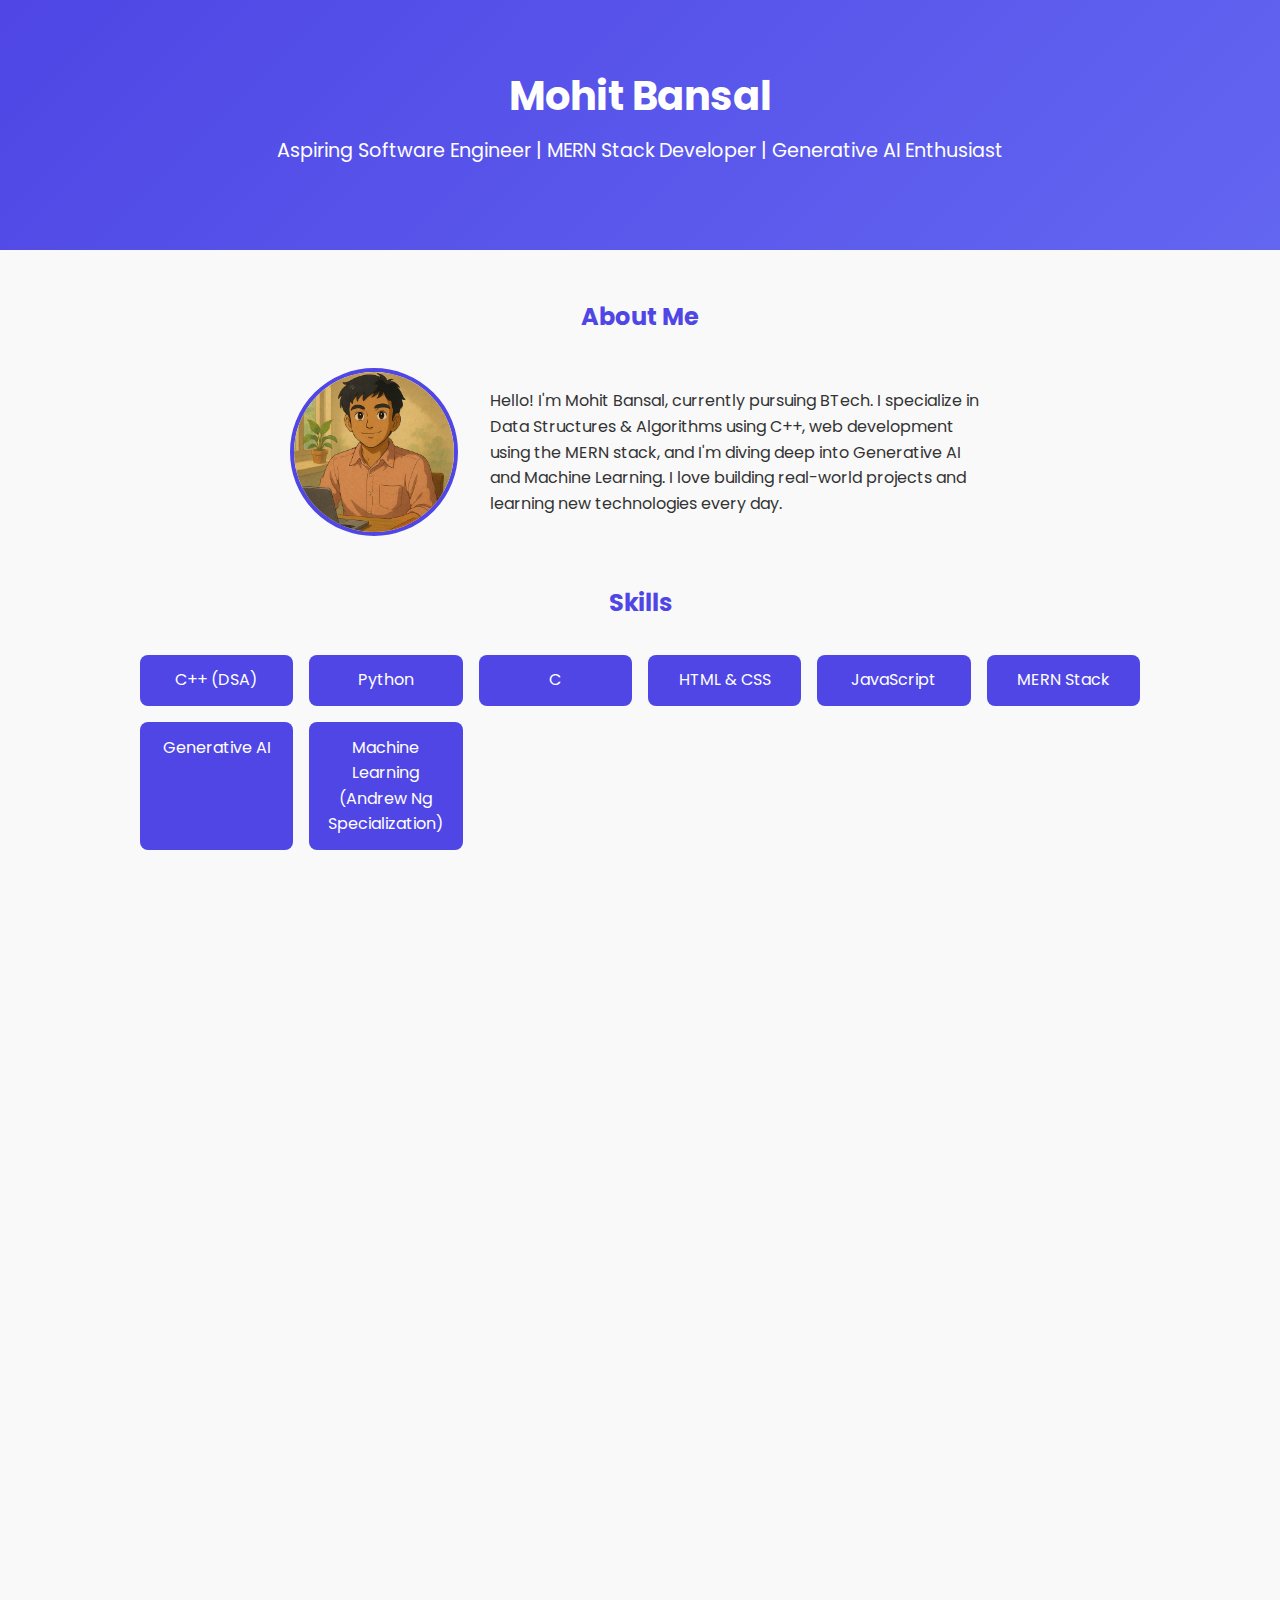
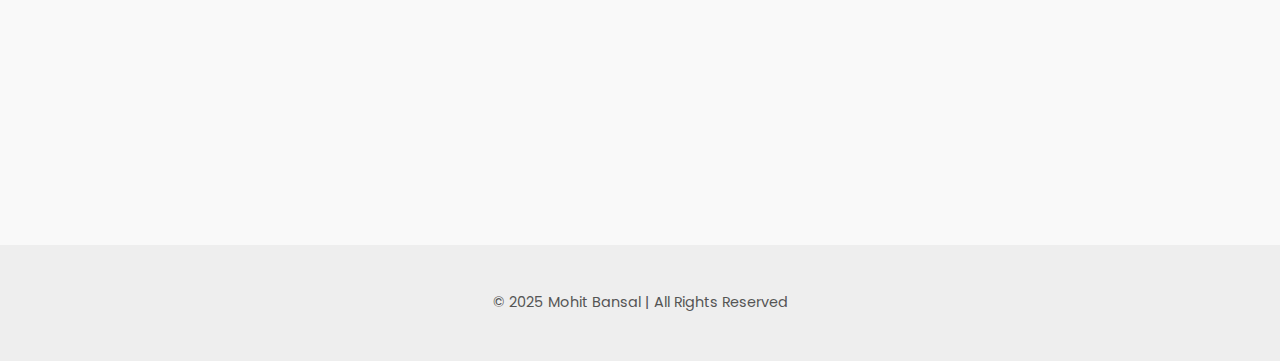
<file: task 1 portfolio/index.html>
<!DOCTYPE html>
<html lang="en">
<head>
  <meta charset="UTF-8" />
  <meta name="viewport" content="width=device-width, initial-scale=1.0"/>
  <title>Mohit Bansal | Portfolio</title>

  <!-- Link to External CSS -->
  <link rel="stylesheet" href="style.css">

  <!-- Google Font -->
  <link href="https://fonts.googleapis.com/css2?family=Poppins:wght@400;600&display=swap" rel="stylesheet">
</head>
<body>

  <!-- Header Section -->
  <header>
    <h1>Mohit Bansal</h1>
    <p>Aspiring Software Engineer | MERN Stack Developer | Generative AI Enthusiast</p>
  </header>

  <!-- About Section -->
  <section id="about">
    <h2>About Me</h2>
    <div class="about-container">
      <img src="images/profile.png" alt="Mohit Bansal Profile Picture">
      <div class="bio">
        <p>Hello! I'm Mohit Bansal, currently pursuing BTech. I specialize in Data Structures & Algorithms using C++, web development using the MERN stack, and I'm diving deep into Generative AI and Machine Learning. I love building real-world projects and learning new technologies every day.</p>
      </div>
    </div>
  </section>

  <!-- Skills Section -->
  <section id="skills">
    <h2>Skills</h2>
    <ul class="skills-list">
      <li>C++ (DSA)</li>
      <li>Python</li>
      <li>C</li>
      <li>HTML & CSS</li>
      <li>JavaScript</li>
      <li>MERN Stack</li>
      <li>Generative AI</li>
      <li>Machine Learning (Andrew Ng Specialization)</li>
    </ul>
  </section>

  <!-- Projects Section -->
  <section id="projects">
    <h2>Projects</h2>

    <div class="project-card">
      <h3>Generative AI Chatbot</h3>
      <p>End-to-end medical chatbot built using OpenAI, LangChain, and Hugging Face APIs with memory and vector DB integration.</p>
    </div>

    <div class="project-card">
      <h3>Full-Stack Web App</h3>
      <p>A complete MERN application with user authentication, CRUD operations, and responsive design.</p>
    </div>

    <div class="project-card">
      <h3>ML Projects</h3>
      <p>Created supervised and unsupervised ML models while completing the Andrew Ng Specialization.</p>
    </div>

  </section>

  <!-- Resume Section -->
  <section id="resume">
    <h2>Resume</h2>
    <p><a href="resume.pdf" download class="resume-link">Download My Resume (PDF)</a></p>
  </section>

  <!-- Contact Section -->
  <section id="contact">
    <h2>Contact</h2>
    <p>Email: mohitbansal@example.com</p>
    <p>Phone: +91-9876543210</p>
    <p>
      <a href="https://github.com/" target="_blank">GitHub</a> |
      <a href="https://linkedin.com/" target="_blank">LinkedIn</a>
    </p>
  </section>

  <!-- Footer -->
  <footer>
    <p>© 2025 Mohit Bansal | All Rights Reserved</p>
  </footer>

  <!-- Animation Script -->
  <script>
    const sections = document.querySelectorAll('section');
    const observer = new IntersectionObserver(entries => {
      entries.forEach(entry => {
        if (entry.isIntersecting) {
          entry.target.classList.add('show');
        }
      });
    }, { threshold: 0.1 });

    sections.forEach(section => {
      section.classList.add('hidden');
      observer.observe(section);
    });
  </script>
</body>
</html>
</file>
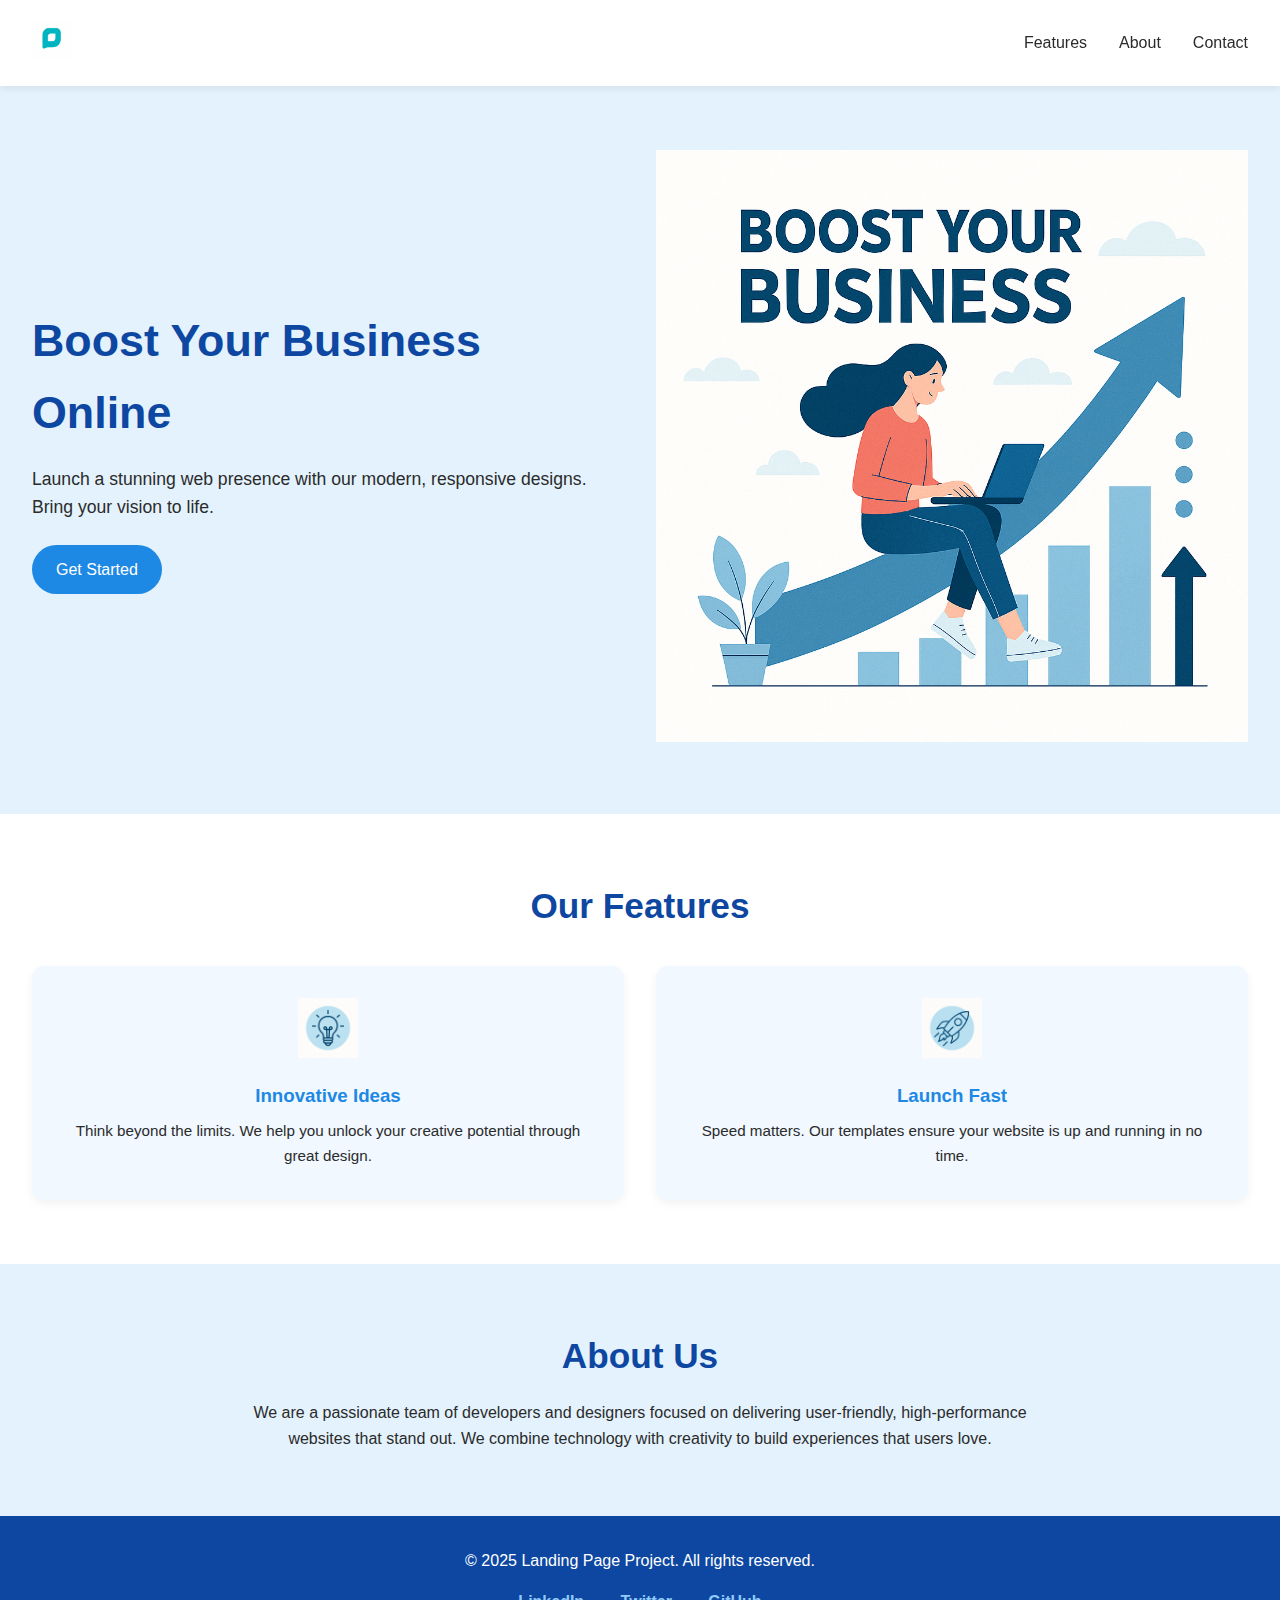
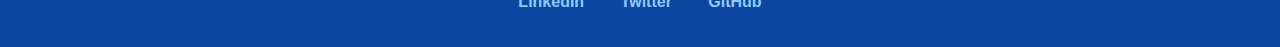
<file: task 2 landing page/index.html>
<!DOCTYPE html>
<html lang="en">
<head>
  <meta charset="UTF-8" />
  <meta name="viewport" content="width=device-width, initial-scale=1.0" />
  <title>Launch Your Next Idea</title>

  <!-- Favicon -->
  <link rel="icon" href="./assets/favicon.ico" type="image/x-icon" />

  <!-- Stylesheet -->
  <link rel="stylesheet" href="style.css" />
</head>
<body>

  <!-- Header -->
  <header class="navbar">
    <div class="logo">
      <img src="./assets/logo.png" alt="Logo" />
    </div>
    <nav>
      <ul class="nav-links">
        <li><a href="#features">Features</a></li>
        <li><a href="#about">About</a></li>
        <li><a href="#contact">Contact</a></li>
      </ul>
    </nav>
  </header>

  <!-- Hero Section -->
  <section class="hero">
    <div class="hero-content">
      <h1>Boost Your Business Online</h1>
      <p>Launch a stunning web presence with our modern, responsive designs. Bring your vision to life.</p>
      <a href="#features" class="cta-button">Get Started</a>
    </div>
    <div class="hero-image">
      <img src="./assets/hero-image.png" alt="Boost your business illustration" />
    </div>
  </section>

  <!-- Features Section -->
  <section id="features" class="features-section">
    <h2>Our Features</h2>
    <div class="features-grid">
      <div class="feature-card">
        <img src="./assets/feature1.png" alt="Innovation" />
        <h3>Innovative Ideas</h3>
        <p>Think beyond the limits. We help you unlock your creative potential through great design.</p>
      </div>
      <div class="feature-card">
        <img src="./assets/feature2.png" alt="Launch Fast" />
        <h3>Launch Fast</h3>
        <p>Speed matters. Our templates ensure your website is up and running in no time.</p>
      </div>
    </div>
  </section>

  <!-- About Section -->
  <section id="about" class="about-section">
    <h2>About Us</h2>
    <p>
      We are a passionate team of developers and designers focused on delivering user-friendly,
      high-performance websites that stand out. We combine technology with creativity to build
      experiences that users love.
    </p>
  </section>

  <!-- Footer Section -->
  <footer id="contact" class="footer">
    <div class="footer-content">
      <p>&copy; 2025 Landing Page Project. All rights reserved.</p>
      <div class="social-links">
        <a href="#">LinkedIn</a>
        <a href="#">Twitter</a>
        <a href="#">GitHub</a>
      </div>
    </div>
  </footer>

</body>
</html>
</file>
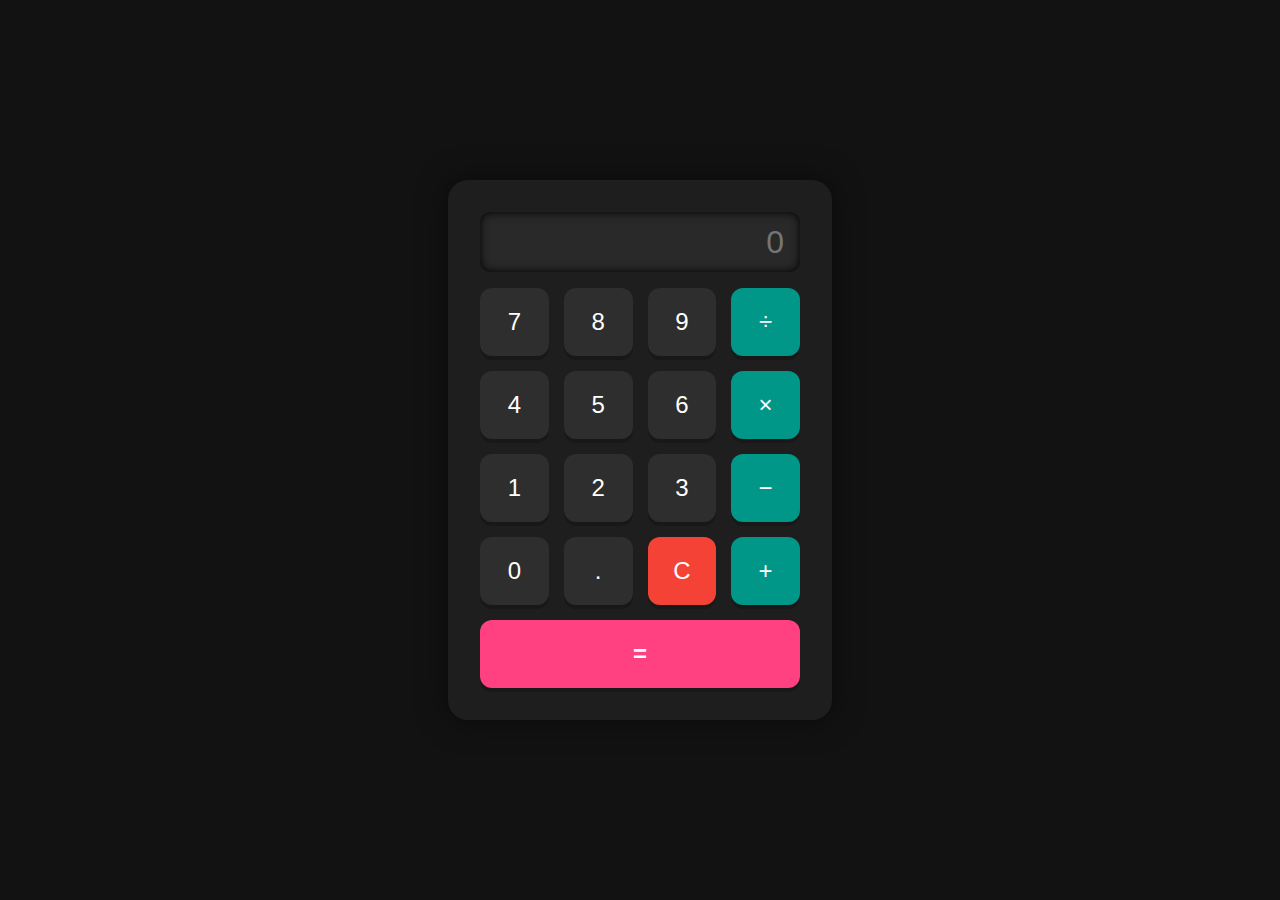
<file: task 3 calculator/index.html>
<!DOCTYPE html>
<html lang="en">
<head>
  <meta charset="UTF-8" />
  <meta name="viewport" content="width=device-width, initial-scale=1.0" />
  <title>Smart Calculator</title>

  <!-- Favicon -->
  <link rel="icon" href="./assets/calculator-icon.png" type="image/png" />

  <!-- Stylesheet -->
  <link rel="stylesheet" href="style.css" />
</head>
<body>
  <div class="calculator-container">
    <div class="calculator">
      <!-- Display -->
      <input type="text" id="display" class="display" disabled placeholder="0" />

      <!-- Buttons -->
      <div class="buttons-grid">
        <button class="btn" data-value="7">7</button>
        <button class="btn" data-value="8">8</button>
        <button class="btn" data-value="9">9</button>
        <button class="btn operator" data-value="/">÷</button>

        <button class="btn" data-value="4">4</button>
        <button class="btn" data-value="5">5</button>
        <button class="btn" data-value="6">6</button>
        <button class="btn operator" data-value="*">×</button>

        <button class="btn" data-value="1">1</button>
        <button class="btn" data-value="2">2</button>
        <button class="btn" data-value="3">3</button>
        <button class="btn operator" data-value="-">−</button>

        <button class="btn" data-value="0">0</button>
        <button class="btn" data-value=".">.</button>
        <button class="btn" id="clear">C</button>
        <button class="btn operator" data-value="+">+</button>

        <button class="btn equal" id="equals">=</button>
      </div>
    </div>
  </div>

  <!-- Script -->
  <script src="script.js"></script>
</body>
</html>
</file>
<file: task 1 portfolio/style.css>
:root {
  --primary: #4f46e5;
  --secondary: #6366f1;
  --accent: #3b82f6;
  --text: #333;
  --bg: #f9f9f9;
  --light: #ffffff;
}

body {
  margin: 0;
  font-family: 'Poppins', sans-serif;
  background: var(--bg);
  color: var(--text);
  line-height: 1.6;
}

/* Header */
header {
  background: linear-gradient(135deg, var(--primary), var(--secondary));
  color: var(--light);
  text-align: center;
  padding: 4rem 1rem;
}

header h1 {
  margin: 0;
  font-size: 2.5rem;
}

header p {
  margin-top: 0.5rem;
  font-size: 1.2rem;
}

/* Sections */
section {
  max-width: 1000px;
  margin: 3rem auto;
  padding: 0 1rem;
  transition: transform 0.5s, opacity 0.5s;
}

section.hidden {
  opacity: 0;
  transform: translateY(50px);
}

section.show {
  opacity: 1;
  transform: translateY(0);
}

section h2 {
  text-align: center;
  color: var(--primary);
  margin-bottom: 2rem;
}

/* About */
.about-container {
  display: flex;
  flex-wrap: wrap;
  align-items: center;
  gap: 2rem;
  justify-content: center;
}

.about-container img {
  width: 160px;
  height: 160px;
  border-radius: 50%;
  object-fit: cover;
  border: 4px solid var(--primary);
}

.bio {
  max-width: 500px;
}

/* Skills */
.skills-list {
  list-style: none;
  display: grid;
  grid-template-columns: repeat(auto-fit, minmax(140px, 1fr));
  gap: 1rem;
  padding: 0;
}

.skills-list li {
  background: var(--primary);
  color: white;
  padding: 0.8rem;
  border-radius: 0.5rem;
  text-align: center;
  transition: transform 0.3s, background 0.3s;
}

.skills-list li:hover {
  transform: scale(1.05);
  background: var(--accent);
}

/* Projects */
.project-card {
  background: var(--light);
  border: 1px solid #ddd;
  padding: 1.2rem;
  border-radius: 0.5rem;
  margin-bottom: 1rem;
  transition: transform 0.3s, box-shadow 0.3s;
}

.project-card:hover {
  transform: scale(1.02);
  box-shadow: 0 4px 20px rgba(0,0,0,0.1);
}

.project-card h3 {
  margin-top: 0;
}

/* Resume */
.resume-link {
  display: inline-block;
  background: var(--accent);
  color: white;
  padding: 0.75rem 1.5rem;
  border-radius: 0.5rem;
  text-decoration: none;
  transition: background 0.3s;
}

.resume-link:hover {
  background: var(--primary);
}

/* Contact */
#contact p {
  text-align: center;
  margin: 0.5rem 0;
}

#contact a {
  color: var(--accent);
  text-decoration: none;
  font-weight: 600;
  margin: 0 0.3rem;
}

#contact a:hover {
  text-decoration: underline;
}

/* Footer */
footer {
  text-align: center;
  padding: 2rem 1rem;
  background: #eee;
  font-size: 0.9rem;
  color: #555;
}

/* Responsive */
@media (max-width: 600px) {
  header h1 {
    font-size: 2rem;
  }
  .about-container {
    flex-direction: column;
    text-align: center;
  }
}
</file>
<file: task 2 landing page/style.css>
/* ===== Reset & Base Styles ===== */
* {
  margin: 0;
  padding: 0;
  box-sizing: border-box;
}

html {
  scroll-behavior: smooth;
}

body {
  font-family: 'Segoe UI', Tahoma, Geneva, Verdana, sans-serif;
  line-height: 1.6;
  background-color: #f7f9fc;
  color: #2b2b2b;
}

/* ===== Navbar ===== */
.navbar {
  display: flex;
  justify-content: space-between;
  align-items: center;
  background: #ffffff;
  padding: 1.2rem 2rem;
  box-shadow: 0 2px 8px rgba(0, 0, 0, 0.08);
  position: sticky;
  top: 0;
  z-index: 1000;
}

.logo img {
  height: 40px;
}

.nav-links {
  list-style: none;
  display: flex;
  gap: 2rem;
}

.nav-links a {
  text-decoration: none;
  color: #2b2b2b;
  font-weight: 500;
  transition: color 0.3s ease;
}

.nav-links a:hover {
  color: #1e88e5;
}

/* ===== Hero Section ===== */
.hero {
  display: flex;
  align-items: center;
  justify-content: space-between;
  padding: 4rem 2rem;
  gap: 2rem;
  background: #e3f2fd;
  flex-wrap: wrap;
}

.hero-content {
  flex: 1;
  min-width: 300px;
}

.hero-content h1 {
  font-size: 2.8rem;
  color: #0d47a1;
  margin-bottom: 1rem;
}

.hero-content p {
  font-size: 1.1rem;
  margin-bottom: 1.5rem;
}

.cta-button {
  display: inline-block;
  background: #1e88e5;
  color: #fff;
  padding: 0.75rem 1.5rem;
  border-radius: 30px;
  font-size: 1rem;
  text-decoration: none;
  transition: background 0.3s ease;
}

.cta-button:hover {
  background: #1565c0;
}

.hero-image {
  flex: 1;
  min-width: 300px;
  text-align: center;
}

.hero-image img {
  max-width: 100%;
  height: auto;
}

/* ===== Features Section ===== */
.features-section {
  padding: 4rem 2rem;
  background: #fff;
  text-align: center;
}

.features-section h2 {
  font-size: 2.2rem;
  margin-bottom: 2rem;
  color: #0d47a1;
}

.features-grid {
  display: grid;
  grid-template-columns: repeat(auto-fit, minmax(260px, 1fr));
  gap: 2rem;
  margin-top: 2rem;
}

.feature-card {
  background: #f1f8ff;
  padding: 2rem;
  border-radius: 12px;
  box-shadow: 0 4px 10px rgba(0, 0, 0, 0.05);
  transition: transform 0.3s ease;
}

.feature-card:hover {
  transform: translateY(-8px);
}

.feature-card img {
  width: 60px;
  margin-bottom: 1rem;
}

.feature-card h3 {
  margin-bottom: 0.5rem;
  color: #1e88e5;
}

.feature-card p {
  font-size: 0.95rem;
}

/* ===== About Section ===== */
.about-section {
  padding: 4rem 2rem;
  background: #e3f2fd;
  text-align: center;
}

.about-section h2 {
  font-size: 2.2rem;
  margin-bottom: 1rem;
  color: #0d47a1;
}

.about-section p {
  max-width: 800px;
  margin: auto;
  font-size: 1rem;
}

/* ===== Footer ===== */
.footer {
  background: #0d47a1;
  color: #fff;
  padding: 2rem;
  text-align: center;
}

.footer-content {
  display: flex;
  flex-direction: column;
  gap: 1rem;
  align-items: center;
}

.footer .social-links a {
  color: #90caf9;
  text-decoration: none;
  margin: 0 1rem;
  font-weight: bold;
  transition: color 0.3s ease;
}

.footer .social-links a:hover {
  color: #fff;
}

/* ===== Media Queries ===== */
@media (max-width: 768px) {
  .hero {
    flex-direction: column;
    text-align: center;
  }

  .hero-content h1 {
    font-size: 2.2rem;
  }

  .features-grid {
    grid-template-columns: 1fr;
  }

  .nav-links {
    flex-direction: column;
    gap: 1rem;
  }
}
</file>
<file: task 3 calculator/style.css>
/* Reset and base styles */
* {
  margin: 0;
  padding: 0;
  box-sizing: border-box;
  font-family: "Segoe UI", Tahoma, Geneva, Verdana, sans-serif;
}

body {
  background: #121212;
  color: #f1f1f1;
  display: flex;
  justify-content: center;
  align-items: center;
  height: 100vh;
}

/* Container */
.calculator-container {
  background: #1e1e1e;
  padding: 2rem;
  border-radius: 20px;
  box-shadow: 0 0 30px rgba(0, 0, 0, 0.5);
}

/* Calculator */
.calculator {
  width: 320px;
  display: flex;
  flex-direction: column;
  gap: 1rem;
}

/* Display */
.display {
  height: 60px;
  font-size: 2rem;
  text-align: right;
  padding: 0 1rem;
  border-radius: 10px;
  border: none;
  background: #292929;
  color: #00ff95;
  box-shadow: inset 0 0 10px #000;
}

/* Button grid */
.buttons-grid {
  display: grid;
  grid-template-columns: repeat(4, 1fr);
  gap: 15px;
}

/* Buttons */
.btn {
  padding: 20px;
  font-size: 1.5rem;
  border: none;
  border-radius: 12px;
  background-color: #2e2e2e;
  color: #fff;
  cursor: pointer;
  transition: all 0.2s ease-in-out;
  box-shadow: 0 4px #00000033;
}

.btn:hover {
  background-color: #3c3c3c;
  transform: translateY(-2px);
  box-shadow: 0 6px 10px #00000055;
}

/* Operator buttons */
.operator {
  background-color: #009688;
}

.operator:hover {
  background-color: #00bfa5;
}

/* Equal button */
.equal {
  grid-column: span 4;
  background-color: #ff4081;
  color: #fff;
  font-weight: bold;
}

.equal:hover {
  background-color: #f50057;
}

/* Clear button */
#clear {
  background-color: #f44336;
}

#clear:hover {
  background-color: #e53935;
}

/* Responsive */
@media (max-width: 400px) {
  .calculator {
    width: 90vw;
  }

  .btn {
    padding: 16px;
    font-size: 1.2rem;
  }

  .display {
    font-size: 1.6rem;
  }
}
</file>
